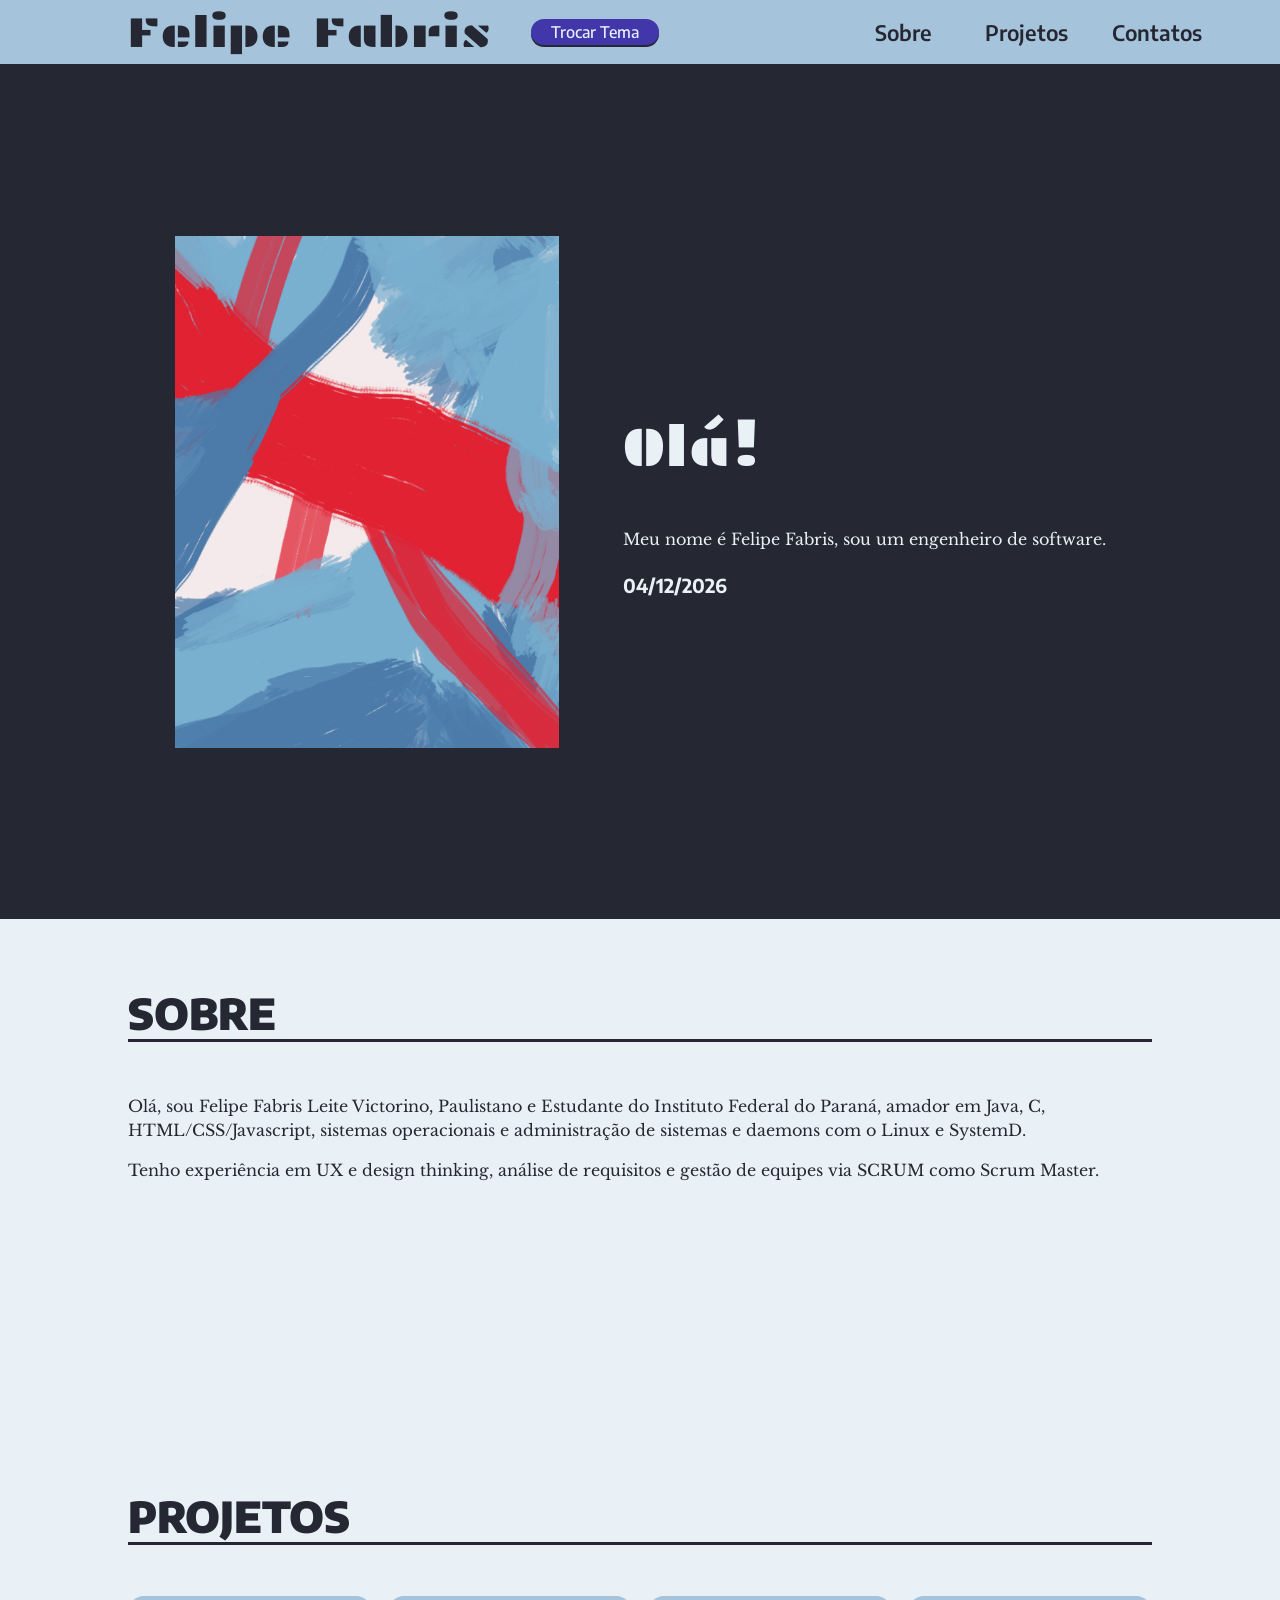
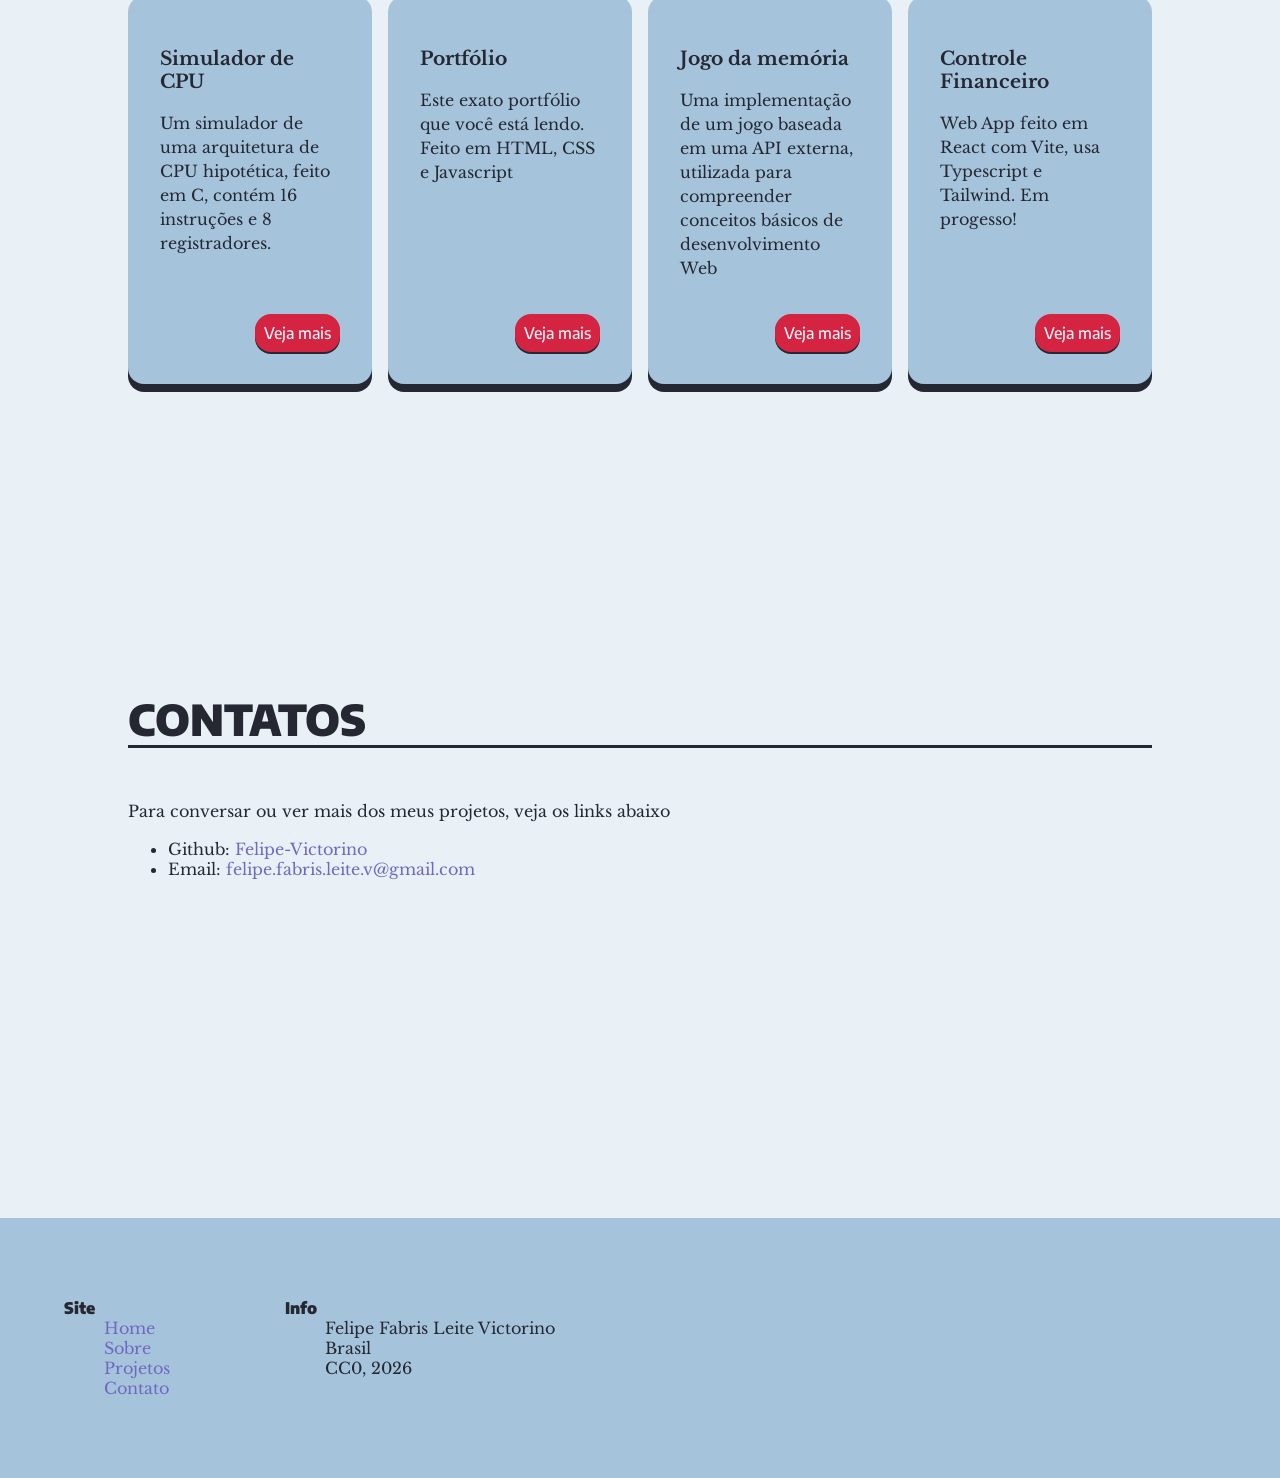
<file: index.html>
<!doctype html>
<html lang="pt-BR">
  <head>
    <meta charset="UTF-8" />
    <meta name="viewport" content="width=device-width, initial-scale=1.0" />
    <title>Felipe Fabris - Portfólio</title>
    <link rel="stylesheet" href="css/home/main.css" />
  </head>
  <body>
    <header class="header">
      <div class="title-flex">
        <h1 class="title" onclick="window.location.href = '#hero'">
          Felipe Fabris
        </h1>
        <div>
          <button id="theme" class="theme-btn">Trocar Tema</button>
        </div>
      </div>

      <nav>
        <div class="nav-button" onclick="window.location.href = '#about'">
          <div class="nav-text">Sobre</div>
        </div>
        <div class="nav-button" onclick="window.location.href = '#projects'">
          <div class="nav-text">Projetos</div>
        </div>
        <div class="nav-button" onclick="window.location.href = '#contacts'">
          <div class="nav-text">Contatos</div>
        </div>
      </nav>
    </header>

    <content class="grid">
      <section class="hero" id="hero">
        <img src="assets/abstract.png" alt="Eu" />
        <div class="text-group">
          <h1>Olá!</h1>

          <p>Meu nome é Felipe Fabris, sou um engenheiro de software.</p>
          <p class="date" id="date"></p>
          <p class="weather" id="weather"></p>
        </div>
      </section>
      <main class="main">
        <section class="about" id="about">
          <h2>SOBRE</h2>
          <p>
            Olá, sou Felipe Fabris Leite Victorino, Paulistano e Estudante do
            Instituto Federal do Paraná, amador em Java, C, HTML/CSS/Javascript,
            sistemas operacionais e administração de sistemas e daemons com o
            Linux e SystemD.
          </p>
          <p>
            Tenho experiência em UX e design thinking, análise de requisitos e
            gestão de equipes via SCRUM como Scrum Master.
          </p>
        </section>
        <section class="projects" id="projects">
          <h2>PROJETOS</h2>
          <div class="projects-grid">
            <div class="card">
              <div class="card-text">
                <h3>Simulador de CPU</h3>
                <p>
                  Um simulador de uma arquitetura de CPU hipotética, feito em C,
                  contém 16 instruções e 8 registradores.
                </p>
              </div>

              <button
                type="button"
                onclick="
                  window.location.href =
                    'https://github.com/Felipe-Victorino/cpu-simulator'
                ">
                Veja mais
              </button>
            </div>
            <div class="card">
              <div class="card-text">
                <h3>Portfólio</h3>
                <p>
                  Este exato portfólio que você está lendo. Feito em HTML, CSS e
                  Javascript
                </p>
              </div>

              <button
                type="button"
                onclick="
                  window.location.href =
                    'https://github.com/Felipe-Victorino/portfolio'
                ">
                Veja mais
              </button>
            </div>
            <div class="card">
              <div class="card-text">
                <h3>Jogo da memória</h3>
                <p>
                  Uma implementação de um jogo baseada em uma API externa,
                  utilizada para compreender conceitos básicos de
                  desenvolvimento Web
                </p>
              </div>

              <button
                type="button"
                onclick="window.location.href = 'pages/jogo.html'">
                Veja mais
              </button>
            </div>
            <div class="card">
              <div class="card-text">
                <h3>Controle Financeiro</h3>
                <p>
                  Web App feito em React com Vite, usa Typescript e Tailwind. Em
                  progesso!
                </p>
              </div>

              <button
                type="button"
                onclick="
                  window.location.href =
                    'https://github.com/Felipe-Victorino/controle-financeiro'
                ">
                Veja mais
              </button>
            </div>
          </div>
        </section>
        <section class="contacts" id="contacts">
          <h2>CONTATOS</h2>
          <p>
            Para conversar ou ver mais dos meus projetos, veja os links abaixo
          </p>
          <div>
            <ul>
              <li>
                Github:
                <a href="http://github.com/Felipe-Victorino"
                  >Felipe-Victorino</a
                >
              </li>
              <li>
                Email:
                <a href="mailto:felipe.fabris.leite.v@gmail.com"
                  >felipe.fabris.leite.v@gmail.com</a
                >
              </li>
            </ul>
          </div>
        </section>
      </main>

      <footer class="footer">
        <dl>
          <dt>Site</dt>
          <dd><a href="#hero">Home</a></dd>
          <dd><a href="#about">Sobre</a></dd>
          <dd><a href="#projects">Projetos</a></dd>
          <dd><a href="#contacts">Contato</a></dd>
        </dl>
        <dl>
          <dt>Info</dt>
          <dd>Felipe Fabris Leite Victorino</dd>
          <dd>Brasil</dd>
          <dd>CC0, 2026</dd>
        </dl>
      </footer>
    </content>
    <script type="module" src="js/home/main.js"></script>
  </body>
</html>
</file>
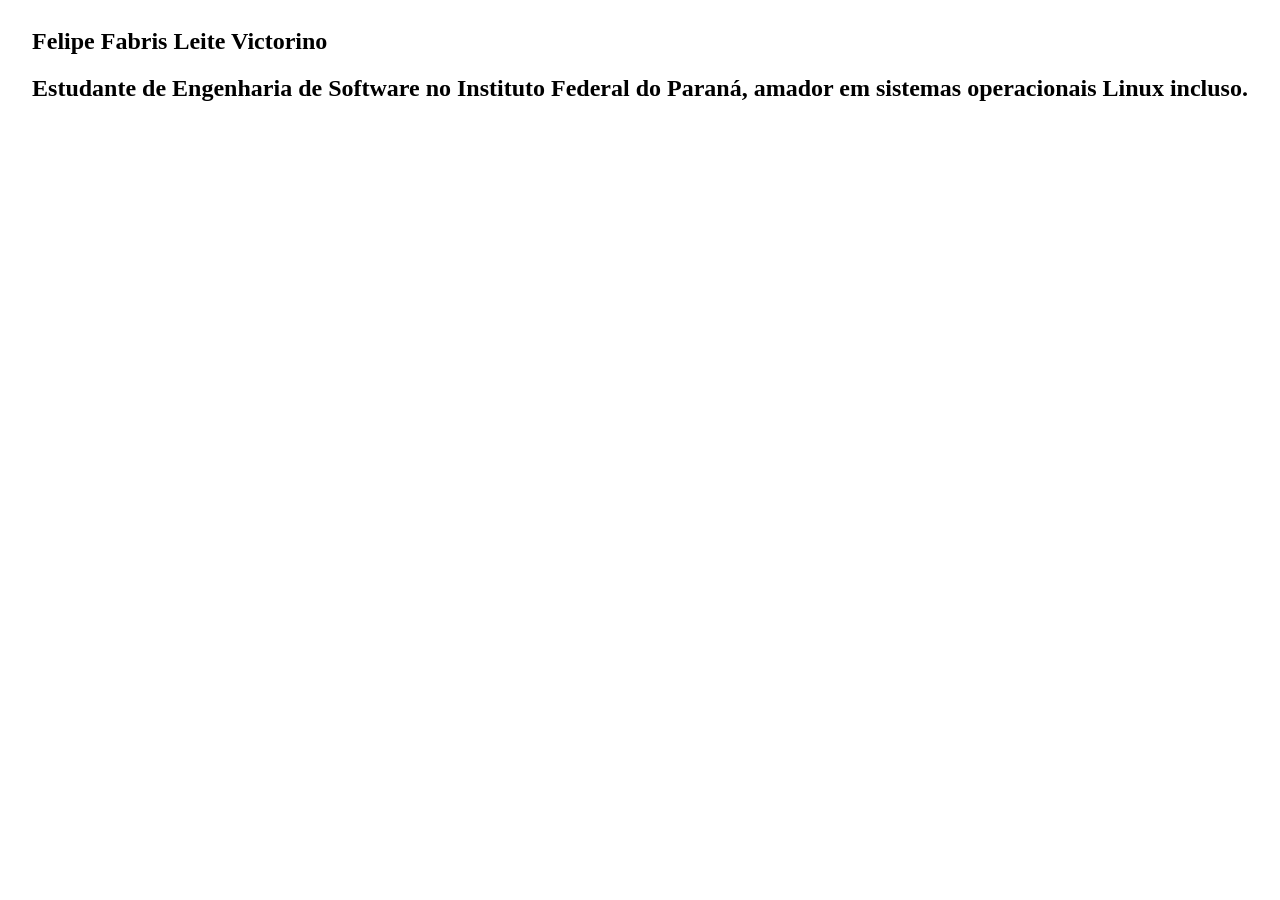
<file: public/index.html>
<!doctype html>
<html lang="pt-BR">
  <head>
    <meta charset="UTF-8" />
    <meta name="viewport" content="width=device-width, initial-scale=1.0" />
    <title>Felipe Fabris - Portfólio</title>
    <link rel="stylesheet" href="css/style.css" />
  </head>
  <body>
    <content class="grid">
      <!--isso não é de chatgpt cruz credo odeio aquele demonio, eu vou codar isso na mão pq eu sei que consigo-->
      <!--uma idéia inicial que me veio é remeter ao painel de controle das versões do windows antes do 8-->
      <header></header>
      <main>
        <section>
          <!-- Aqui vai ser uma introdução minha, scrollando pra baixo vc vai ver os potenciais projetos-->
          <h1>Felipe Fabris Leite Victorino</h1>
          <h2>
            Estudante de Engenharia de Software no Instituto Federal do Paraná,
            amador em sistemas operacionais Linux incluso.
          </h2>
        </section>
        <!--os projetos estão dispostos em ícones e rótulos-->
        <section></section>
      </main>
      <!--clicar em um projeto na mais, vai mandar o javascript pegar um json associado e colocar uma explicação extensa desse projeto aqui no aside-->
      <aside></aside>
      <footer></footer>
    </content>
  </body>
</html>
</file>
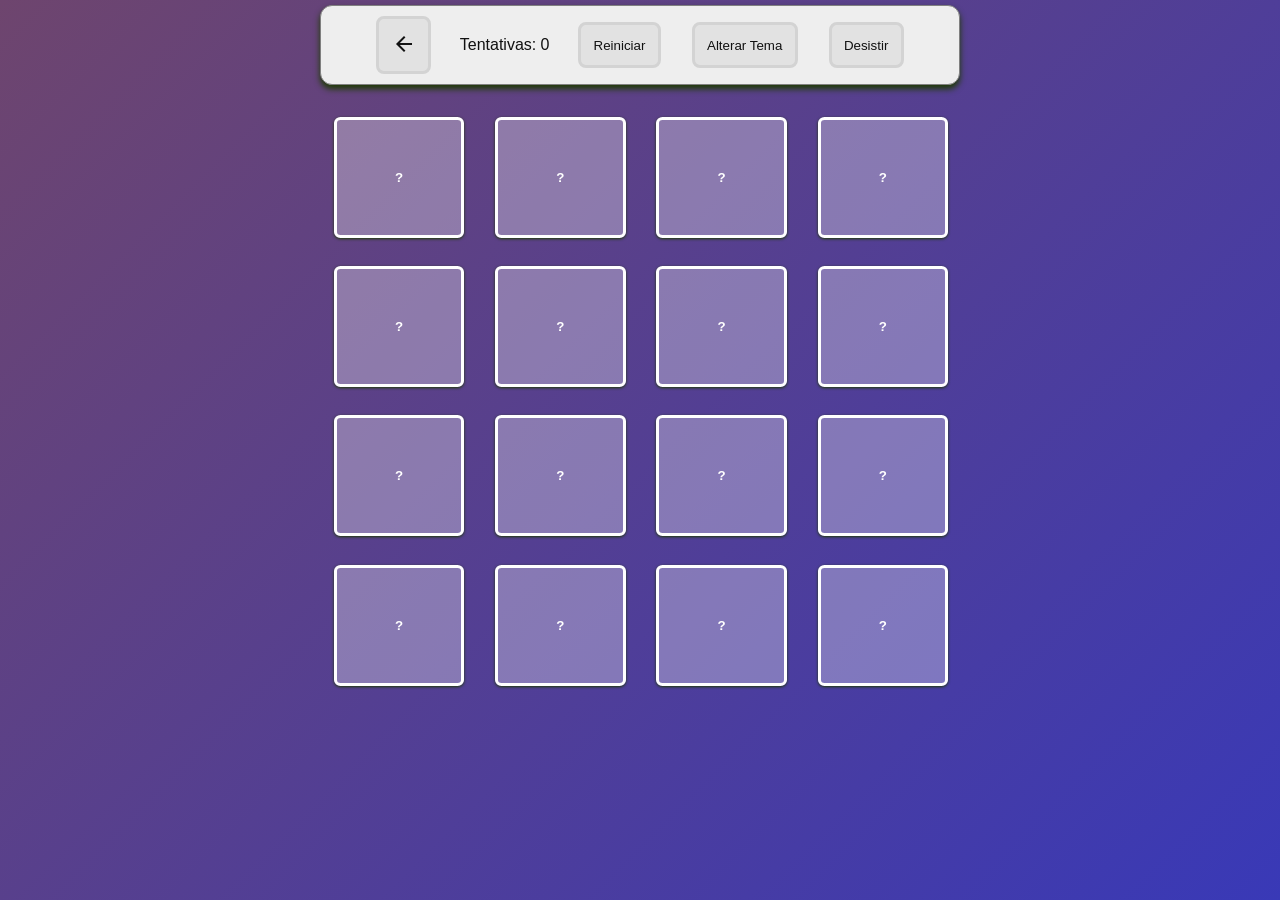
<file: pages/jogo.html>
<!doctype html>
<html lang="pt-BR" data-theme="light">
  <head>
    <meta charset="UTF-8" />
    <meta name="viewport" content="width=device-width, initial-scale=1.0" />
    <title>Memória</title>
    <link rel="stylesheet" href="../css/jogo/jogo.css" />
    <link rel="stylesheet" href="../css/jogo/modal.css" />
    <link
      rel="stylesheet"
      href="https://fonts.googleapis.com/icon?family=Material+Icons" />
  </head>
  <body data-theme="light">
    <div class="header-flex">
      <header>
        <button onclick="history.back()">
          <i class="material-icons">arrow_back</i>
        </button>

        <span
          >Tentativas:
          <div id="counter">0</div>
        </span>

        <button type="button" id="reset">Reiniciar</button>
        <button type="button" id="theme">Alterar Tema</button>
        <button type="button" id="giveUp">Desistir</button>
      </header>
    </div>

    <main>
      <section class="board" id="board">
        <button class="card" id="card">?</button>
        <button class="card" id="card">?</button>
        <button class="card" id="card">?</button>
        <button class="card" id="card">?</button>
        <button class="card" id="card">?</button>
        <button class="card" id="card">?</button>
        <button class="card" id="card">?</button>
        <button class="card" id="card">?</button>
        <button class="card" id="card">?</button>
        <button class="card" id="card">?</button>
        <button class="card" id="card">?</button>
        <button class="card" id="card">?</button>
        <button class="card" id="card">?</button>
        <button class="card" id="card">?</button>
        <button class="card" id="card">?</button>
        <button class="card" id="card">?</button>
      </section>
    </main>

    <div id="modal" class="modal">
      <div class="content">
        <div>
          <h1>Parabéns!</h1>
          <p>Todas as cartas foram abertas:</p>
        </div>

        <table id="ranking" class="ranking">
          <tr>
            <th>Posição</th>
            <th>Nome</th>
            <th>Tentativas</th>
            <th>Tempo</th>
          </tr>
        </table>

        <div class="result-row">
          <div>Tentativas:</div>
          <div id="attempt-results"></div>

          <div>Tempo:</div>
          <div id="time-results"></div>
        </div>

        <div class="text-row">
          <div>Insira seu nome: <input type="text" id="winner" /></div>
        </div>

        <div class="button-row">
          <button id="modRestart">Reiniciar</button>
          <button id="modSave">Salvar</button>
        </div>
      </div>
    </div>

    <script type="module" src="../js/jogo/main.js"></script>
  </body>
</html>
</file>
<file: css/home/main.css>
@import url("https://fonts.googleapis.com/css2?family=Encode+Sans:wght@100;200;300;400;500;600;700;800;900&family=Libre+Baskerville:ital,wght@0,400..700;1,400..700&family=Plaster&display=swap");

* {
  box-sizing: border-box;
}

:root {
  color-scheme: light dark;
  font-synthesis: none;
  text-rendering: optimizeLegibility;
  -webkit-font-smoothing: antialiased;
  -moz-osx-font-smoothing: grayscale;

  --base-white: #eee;
  --base-black: #111;

  --primary: #d52441;
  --alt-primary: #a04053;
  --on-surface: #252832;
  --surface: #e9f1f7;
  --alt-surface: #a5c3da;
  --contrast: #4236ab;

  --on-surface-dark: #e9f1f7;
  --surface-dark: #252832;
  --alt-surface-dark: #0e1323;
  --contrast: #4236ab;

  --header-height: 4rem;

  --h1-font-size: 32pt;
  --h2-font-size: 32pt;
  --p-font-size: 14pt;

  --header-bg-color: var(--alt-surface);
  --header-txt-color: var(--on-surface);

  --hero-bg-color: var(--on-surface);

  --main-bg-color: var(--surface);
  --main-txt-color: var(--on-surface);

  --card-bg-color: var(--alt-surface);
  --card-txt-color: var(--on-surface);

  --footer-bg-color: var(--alt-surface);
  --footer-txt-color: var(--on-surface);

  --button-bg-color: var(--primary);
  --button-text-color: var(--surface);

  --nav-button-txt-color: var(--on-surface);
  --nav-button-bg-color: var(--surface);
}

html[data-theme="dark"] {
  --contrast: #6050ea;
  --header-bg-color: var(--alt-surface-dark);
  --header-txt-color: var(--on-surface-dark);

  --hero-bg-color: var(--alt-surface-dark);

  --main-bg-color: var(--surface-dark);
  --main-txt-color: var(--on-surface-dark);

  --card-bg-color: var(--alt-surface-dark);
  --card-txt-color: var(--on-surface-dark);

  --footer-bg-color: var(--alt-surface-dark);
  --footer-txt-color: var(--on-surface-dark);

  --button-bg-color: var(--primary);
  --button-text-color: var(--on-surface-dark);

  --nav-button-txt-color: var(--on-surface-dark);
  --nav-button-bg-color: var(--surface-dark);
}

html {
  scroll-padding-top: var(--header-height);
  scroll-behavior: smooth;
  overflow-y: scroll;
  overflow-x: hidden;
}

body {
  min-height: 100dvh;
  width: 100dvw;
  padding: 0;
  margin: 0;

  font-family: "Libre Baskerville", serif;
}

header {
  background-color: var(--header-bg-color);
  color: var(--header-txt-color);

  height: var(--header-height);

  position: sticky;
  top: 0;
  padding: 0 10%;

  display: flex;
  flex-direction: row;
  align-items: center;
  justify-content: space-between;
}

.title-flex {
  width: 100%;

  display: flex;
  flex-direction: row;
  align-items: center;
  justify-content: start;
  gap: 5%;
}

.theme-btn {
  background-color: var(--contrast);
  color: var(--button-text-color);
  width: 8rem;
  padding: 2%;
}

.title {
  cursor: pointer;
}

nav {
  display: flex;
  flex-direction: row;
  justify-content: center;
  align-items: center;
  gap: 5%;
  height: 100%;
  width: 30%;
}

.nav-button {
  padding: 1% 10%;
  height: 100%;
  width: 50%;

  color: var(--nav-button-txt-color);

  cursor: pointer;

  display: flex;
  justify-content: center;
  align-items: center;
  border: transparent;
  transition: 0.3s;
}

.nav-button:hover {
  background-color: var(--nav-button-bg-color);
  color: var(--primary);
  border-bottom: solid;
}

.nav-button:active {
  background-color: var(--alt-surface);
  border-bottom: none;
}

.nav-text {
  text-decoration: none;
  font-family: "Encode Sans", sans-serif;
  font-size: 16pt;
  font-weight: 600;
}

h1 {
  font-size: var(--h1-font-size);
  font-weight: 400;
  font-family: "Plaster", sans-serif;
  transition: 0.3s;
}

h1:hover {
  color: var(--primary);
}

h2 {
  margin-bottom: 5%;
  font-family: "Encode Sans", sans-serif;

  font-size: var(--h2-font-size);
  font-weight: 900;

  border-bottom: solid;
  border-color: var(--main-txt-color);
}

p {
  line-height: 1.5;
}

main {
  background-color: var(--main-bg-color);
  color: var(--main-txt-color);
  padding: 2.5% 10%;
}

section:not(.hero) {
  height: fit-content;
  margin-bottom: 30%;
}

button {
  background-color: var(--button-bg-color);
  color: var(--button-text-color);
  box-shadow: 0em 0.125em var(--on-surface);
  outline: none;

  font-family: "Encode Sans", sans-serif;
  font-weight: 500;

  border: none;
  padding: 5%;
  font-size: 12pt;
  border-radius: 1em;
  transition: all 0.1s;
}

button:hover {
  cursor: pointer;
  background-color: var(--contrast);
}

button:active {
  box-shadow: inset 0em 0.25em var(--on-surface);
}

.hero {
  height: 95dvh;
  border: none;
  background-color: var(--hero-bg-color);
  color: var(--surface);

  display: flex;
  flex-direction: row;
  justify-content: center;
  align-items: center;
  gap: 5%;
}

.weather,
.date {
  font-size: larger;
  font-weight: 700;
  font-family: "Encode Sans", sans-serif;
}

.hero img {
  width: 30%;
  height: fit-content;
}

.hero h1 {
  font-size: 42pt;
}

.content {
  display: flex;
  flex-direction: column;
  align-items: center;
}

.card {
  background-color: var(--card-bg-color);
  color: var(--card-txt-color);
  border-radius: 1em;
  padding: 2em;

  box-shadow: 0em 0.5em;

  display: flex;
  flex-direction: column;
  justify-content: space-between;
  align-items: end;
}

.card > .card-text {
  margin-bottom: 10%;
}

.grid {
  display: grid;
  grid-template-columns: 100%;
  /* grid-template-rows: 50% 1fr 10%; */
}

.projects-grid {
  min-height: 50%;
  display: grid;
  gap: 1em;
  grid-template-columns: repeat(4, 1fr);
}

a {
  color: color-mix(in srgb, var(--contrast) 75%, white 25%);
  text-decoration: none;
  transition: 0.3s;
}

a:hover {
  text-decoration: underline;
}

footer {
  padding: 5%;
  color: var(--footer-txt-color);
  background-color: var(--footer-bg-color);
  display: flex;
  flex-direction: row;
  gap: 10%;
}

dt {
  font-family: "Encode Sans", sans-serif;
  font-size: 12pt;
  font-weight: 900;
}

@media only screen and (max-width: 1024px) {
  :root {
    --header-height: 7rem;
  }

  header {
    flex-direction: column;
    gap: 2%;
  }

  .title-flex {
    justify-content: space-between;
  }

  nav {
    width: 80%;
    padding: 0 5%;
  }

  h1 {
    font-size: x-large;
  }

  .projects-grid {
    grid-template-columns: repeat(2, 1fr);
  }
  .hero {
    flex-direction: column-reverse;
    padding: 5%;
  }
  .hero img {
    display: none;
  }

  section :not(.hero) {
    height: fit-content;
    margin: 10% 0;
  }
  footer {
    padding: 10%;
    padding-top: 20%;
  }
}

@media only screen and (max-width: 600px) {
  :root {
    --header-height: 6rem;
  }
  nav {
    display: none;
  }

  .projects-grid {
    grid-template-columns: repeat(1, 1fr);
  }
}
</file>
<file: public/css/style.css>
* {
  box-sizing: border-box;
}

body .grid {
  display: grid;
  grid-template-areas:
    "header header"
    "aside main"
    "footer footer";
}

.grid header {
  grid-area: "header";
}

.grid main {
  grid-area: "main";
}

.grid aside {
  grid-area: "aside";
}

.grid footer {
  grid-area: "footer";
}
</file>
<file: css/jogo/jogo.css>
* {
  box-sizing: border-box;
}

:root {
  --text-color: #111;
  --back-color: #eee;
  --button-color: #e2e2e2;
  --btn-text-color: #111;

  --button-hover-color: #ccc;
  --card-color: rgba(255, 255, 255, 0.3);
  --card-hover-color: rgba(158, 148, 163, 0.5);
  --bg: linear-gradient(135deg, rgb(110, 69, 110), rgb(57, 57, 183));
}

html[data-theme="dark"] {
  --text-color: #eee;
  --back-color: #111;
  --card-color: rgba(62, 62, 62, 0.3);
  --card-hover-color: rgba(117, 117, 117, 0.5);
  --bg: linear-gradient(135deg, rgb(52, 41, 52), rgb(35, 35, 90));
}

button {
  background-color: var(--button-color);
  color: var(--btn-text-color);
  border-radius: 8px;
  border: solid lightgrey;
  padding: 2%;
  transition: 0.3s;
}

button:hover {
  background-color: var(--button-hover-color);
}

body {
  font-family: Verdana, sans-serif;
  color: var(--text-color);
  background: var(--bg);
  min-height: 100dvh;
  margin: 0;

  display: grid;
  grid-template-columns: 1fr;
  grid-template-rows: 10% 90%;
}

.header-flex {
  display: flex;
  justify-content: center;
  align-items: center;
}

header {
  width: 50%;

  display: flex;
  flex-direction: row;
  align-items: center;
  justify-content: center;
  gap: 5%;

  border: 1px solid gray;
  border-radius: 12px;
  background: var(--back-color);
  padding: 10px;
  margin: 20px;
  box-shadow: 0px 4px 6px #1d3b01;
}

span {
  display: flex;
  flex-direction: row;
  align-items: center;
  justify-content: center;
  gap: 5%;
}

main {
  display: flex;
  flex-direction: column;
  justify-content: start;
  align-items: center;
  padding: 2%;
  width: 100%;
  height: 100%;
}

.board {
  display: grid;
  grid-template-columns: repeat(4, 1fr);
  grid-template-rows: repeat(4, 1fr);
  height: 75%;
  width: 50%;
  gap: 5%;
}

.card {
  color: white;
  font-weight: 900;
  background-color: var(--card-color);

  padding: 5%;
  height: 100%;
  width: 100%;

  margin: 1px;

  border-color: white;
  border-radius: 5%;
  box-shadow: 0px 1px 3px #1d3b01;
  transition: all 0.2s;
}

.card:hover {
  background-color: var(--card-hover-color);
}

.card:active {
  border-style: inset;
}

@media only screen and (max-width: 1024px) {
  header {
    width: 100%;
  }
}
</file>
<file: css/jogo/modal.css>
@import url(jogo.css);

.modal {
  display: none;
  position: fixed;
  height: 100%;
  width: 100%;

  justify-content: center;
  align-items: center;

  z-index: 1;
  top: 0;
  left: 0;

  background-color: rgba(0, 0, 0, 0.52);

  overflow: auto;
}

.modal .content {
  background-color: var(--back-color);
  color: var(--text-color);
  width: 70%;

  border-radius: 2em;
  padding: 10%;

  display: flex;
  flex-direction: column;
  justify-content: stretch;
  align-items: stretch;
  gap: 2em;
}

.button-row,
.text-row,
.result-row {
  display: flex;
  flex-direction: row;
  justify-content: center;
  gap: 5%;
}
</file>
